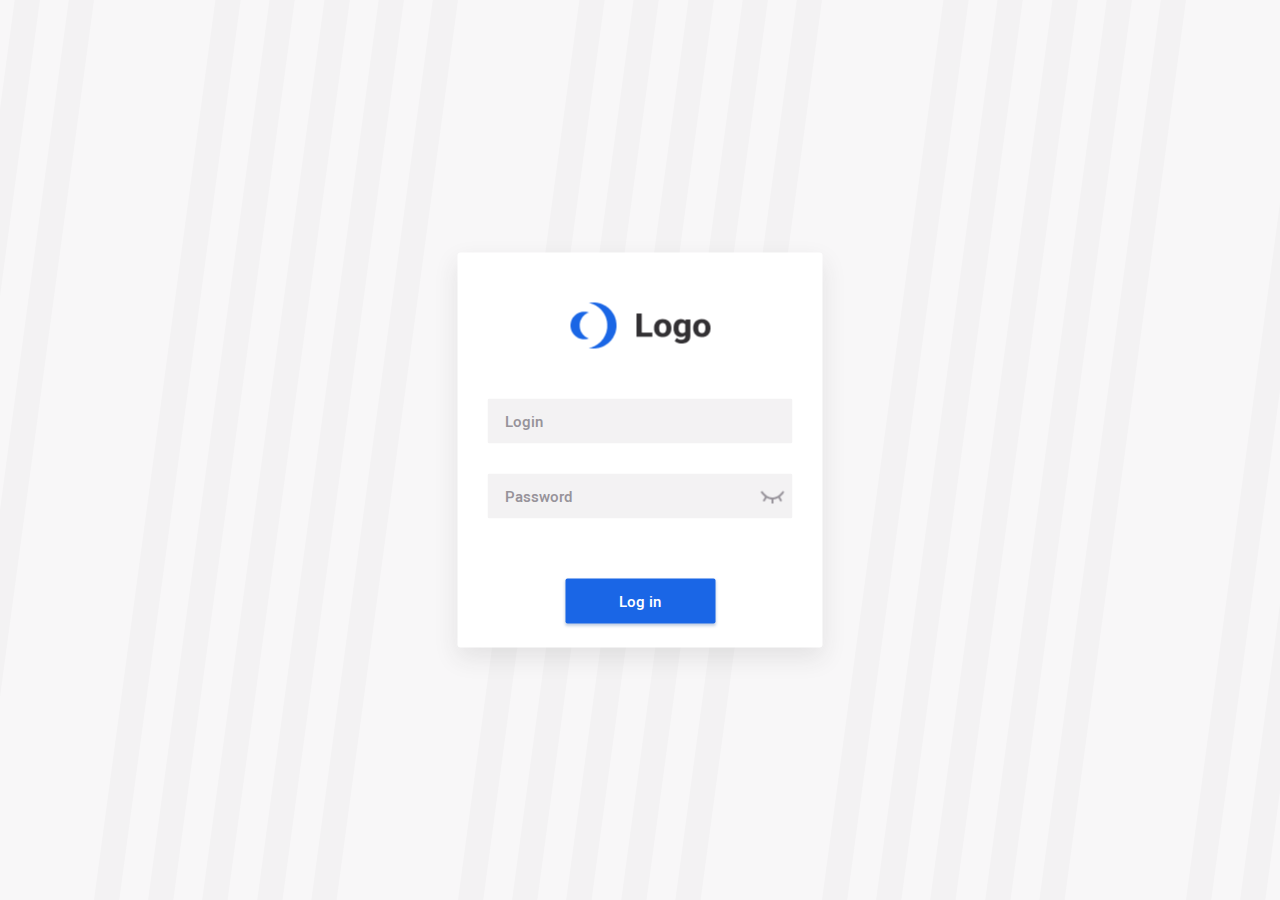
<file: auth.html>
<!DOCTYPE html>
<html lang="en">
<head>
	<meta charset="UTF-8">
	<title>Auth</title>
	<link rel="stylesheet" href="main.css">
	<link rel="stylesheet" href="auth.css">
	<script src="vendor/jquery.js"></script>
	<script src="main.js"></script>
	<meta name="viewport" content="width=device-width, initial-scale=1.0, maximum-scale=1.0, user-scalable=no">
</head>
<body>
	<div class="auth_container">
		<div class="auth_form">
			<img src="images/logo.png" alt="">

			<form action="">
				<div class="inp_text_container">
					<input type="text" class="input_text" placeholder="Login">
				</div>
				<div class="inp_text_container password">
					<input type="password" class="input_text" placeholder="Password">
					<a href="#" class="password-control"></a>
					<span class="error">Wrong password</span>
				</div>
				<div class="auth_submit_container">
					<input type="submit" class="input_submit" value="Log in">
				</div>
			</form>
		</div>
	</div>
</body>
</html>
</file>
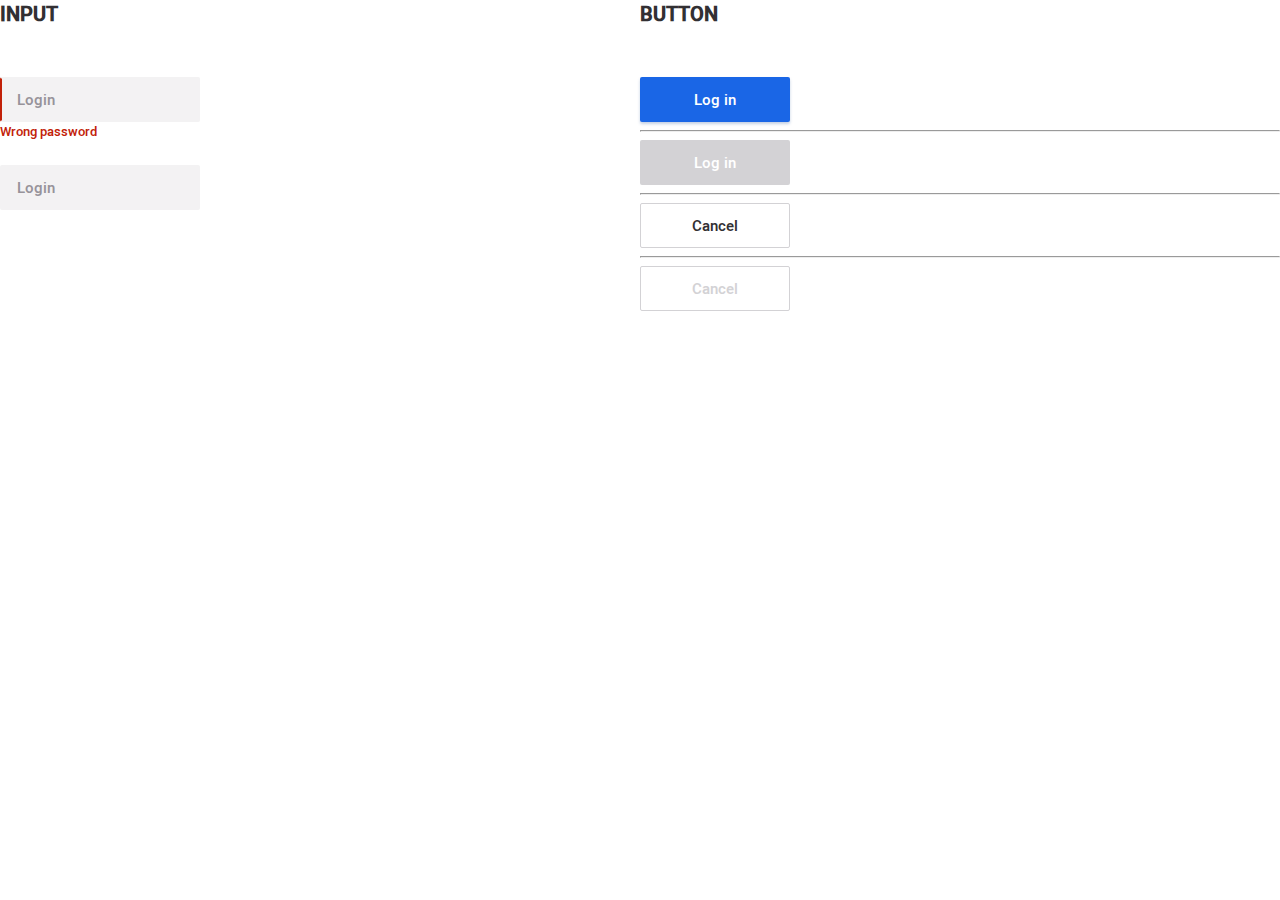
<file: uikit.html>
<!DOCTYPE html>
<html lang="en">
<head>
	<meta charset="UTF-8">
	<title>UIKIT</title>
	<link rel="stylesheet" href="main.css">
</head>
<body>
	<div class="uikit">
		<div class="left">
			<p class="title">input</p>
			<br><br>
			<div class="inp_text_container error">
				<input type="text" class="input_text" placeholder="Login">
				<span class="error">Wrong password</span>
			</div>
			<br>
			<div class="inp_text_container">
				<input type="text" class="input_text" placeholder="Login">
				<span class="error">Wrong password</span>
			</div>
		</div>
		<div class="right">
			<p class="title">button</p>
			<br><br>
			<input type="submit" class="input_submit" value="Log in">
			<hr>
			<input type="submit" class="input_submit disabled" value="Log in">
			<hr>
			<input type="submit" class="input_cancel" value="Cancel">
			<hr>
			<input type="submit" class="input_cancel disabled" value="Cancel">

		</div>
	</div>
	
</body>
</html>
</file>
<file: main.css>
@font-face {
	font-family: "Heebo-Regular";
	src: url("fonts/Heebo-Regular.ttf");
	src: local('☺'), 
	url("fonts/Heebo-Regular.ttf") format("truetype"), 

	font-weight: normal;
	font-style: normal;
}
@font-face {
	font-family: "Heebo-Black";
	src: url("fonts/Heebo-Black.ttf")
	src: local('☺'), 
	url("fonts/Heebo-Black.ttf") format("truetype"), 

	font-weight: 900;
	font-style: normal;
}
@font-face {
	font-family: "Heebo";
	src: url("fonts/Heebo-Bold.ttf");
	src: local('☺'), 
	url("/fonts/Heebo-Bold.ttf") format("truetype"), 

	font-weight: 700;
	font-style: normal;
}
@font-face {
	font-family: "Heebo-Light";
	src: url("fonts/Heebo-Light.ttf");
	src: local('☺'), 
	url("fonts/Heebo-Light.ttf") format("truetype"), 

	font-weight: 300;
	font-style: normal;
}
@font-face {
	font-family: "Heebo-ExtraBold";
	src: url("fonts/Heebo-ExtraBold.ttf");
	src: local('☺'), 
	url("fonts/Heebo-ExtraBold.ttf") format("truetype"), 

	font-weight: 800;
	font-style: normal;
}
@font-face {
	font-family: "Heebo";
	src: url("fonts/Heebo-Medium.ttf");
	src: local('☺'), 
	url("fonts/Heebo-Medium.ttf") format("truetype"), 

	font-weight: 400;
	font-style: normal;
}
*{
	box-sizing: border-box;
}
body{
	font-family: 'Heebo';
	margin: 0;
}
p{
	margin: 0;
	padding: 0;
}
ul, li{
	margin: 0;
	padding: 0;
}
.container{
	border: 1px solid;
	padding: 0 25px;
}
.top_line{
	height: 64px;
	display: flex;
}
.top_logo{
	width: 20%;
	padding-top: 15px;
}
.top_menu{
	width: 60%;
	text-align: center;
}
.top_menu ul{
	display: inline-block;
	height: 100%;
}
.top_menu ul li{
	position: relative;
	text-align: center;
	width: 96px;
	line-height: 64px;
	height: 100%;
	display: inline-block;
	list-style: none;
	margin-right: 30px;
	text-transform: uppercase;
	letter-spacing: 1px;
	font-size: 15px;
	font-weight: 600;
}
.top_menu ul li a{
	display: inline-block;
	height: 100%;
	width: 100%;
	text-decoration: none;
	font-weight: 500;
	color: #97939A;
}
.top_menu ul li.active a,
.top_menu ul li:hover a{
	color: #323033;
	text-decoration: none;
}

.top_menu ul li:last-child{
	margin-right: 0;
}
.top_menu ul li.active,
.top_menu ul li:hover{
	background: #F8F7F8;
}
.top_menu ul li.active:after,
.top_menu ul li:hover:after{
	content: '';
	position: absolute;
	bottom: 0;
	left: 0;
	height: 2px;
	background: #1A66E6;
	width: 100%;
}
.top_personal{
	width: 20%;
}
p.title{
	font-size: 20px;
	font-weight: 600;
	color: #323033;
	text-transform: uppercase;
}
.input_text{
	background: #F3F2F3;
	border-radius: 2px;
	outline: none;
	border: 2px solid transparent;
	height: 45px;
	width: 200px;
	padding: 0 15px;
	font-size: 15px;
	color: #323033;
	font-family: 'Heebo';
}

.input_text::-webkit-input-placeholder { /* Chrome/Opera/Safari */
	color: #97939A;
}
.input_text::-moz-placeholder { /* Firefox 19+ */
	color: #97939A;
}
.input_text:-ms-input-placeholder { /* IE 10+ */
	color: #97939A;
}
.input_text:-moz-placeholder { /* Firefox 18- */
	color: #97939A;
}
.input_text:focus{
	border-bottom: 2px solid #1A66E6;
	caret-color: #1A66E6;
}
.inp_text_container.error .input_text{
	border-left: 2px solid #C22108;
}
.inp_text_container span.error{
	display: none;
	color: #C22108;
	font-size: 13px;
}
.inp_text_container.error span.error{
	display: block;
}
.input_submit{
	width: 150px;
	height: 45px;
	color: #fff;
	text-align: center;
	line-height: 45px;
	background: #1A66E6;
	box-shadow: 0px 2px 3px rgba(20, 66, 143, 0.25);
	border-radius: 2px;
	cursor: pointer;
	font: normal 15px 'Heebo';
	border: none;
	outline: none;
}
.input_submit:hover{
	background: #3376E6;
}
.input_submit:active,
.input_submit:focus{
	background: #125BD3;
}
.input_submit.disabled{
	background: #D3D2D5;
	box-shadow: none;
}
.input_cancel{
	width: 150px;
	height: 45px;
	text-align: center;
	line-height: 45px;
	color: #323033;
	border: 1px solid #D3D2D5;
	border-radius: 2px;
	background: #fff;
	cursor: pointer;
	font: normal 15px 'Heebo';
	outline: none;
}
.input_cancel:hover{
	border: 1px solid #97939A;
}
.input_cancel:active,
.input_cancel:focus{
	color: #97939A;
	background: #F8F7F8;
	border: 1px solid #D3D2D5;
}
.input_cancel.disabled{
	color: #D3D2D5;
	border: 1px solid #D3D2D5;
	background: #fff;
}

/* auth */
F8F7F8

/* only in uikit */
.uikit{
	padding: 100px;
}
.uikit:after{
	content: '';
	display: block;
	clear: both;
}
.left, .right{
	float: left;
	width: 50%;
}
</file>
<file: auth.css>
html{ height: 100%; }
body{
	height: 100%;
	background: #F8F7F8;
}
.auth_container{
	position: relative;
    background: url(images/auth_pattern.png);
    background-repeat-x: no-repeat;
    background-repeat-y: repeat;
    height: 100%;
    background-position: center;
}
.auth_form{
	background: #fff;
    width: 365px;
    height: 395px;
    position: absolute;
    left: 50%;
    top: 50%;
    transform: translate(-50%, -50%);
    box-shadow: 0px 10px 25px rgba(50, 48, 51, 0.1);
    border-radius: 3px;
    padding: 0 30px 25px 30px;
}
.auth_form img{
	display: block;
	margin: 0 auto;
	padding-top: 50px;
}
.auth_form form{
	padding-top: 50px;
}
.auth_form .inp_text_container .input_text{
	width: 100%;
}
.auth_form .inp_text_container.password{
	position: relative;
    margin-top: 30px;
}
.password-control{
	position: absolute;
    background: url(images/eyes.png);
    display: block;
    width: 32px;
    height: 32px;
    background-position: -9px center;
    right: 0;
    top: 50%;
    transform: translateY(-50%);
    margin-right: 5px;
}
.password-control.show{
    background-position: 43px center;
}
.auth_submit_container{
    text-align: center;
    padding-top: 60px;
}
@media(max-width: 340px){
    .auth_form{
        width: 320px;
        padding: 0 20px 20px 20px;
    }
}
</file>
